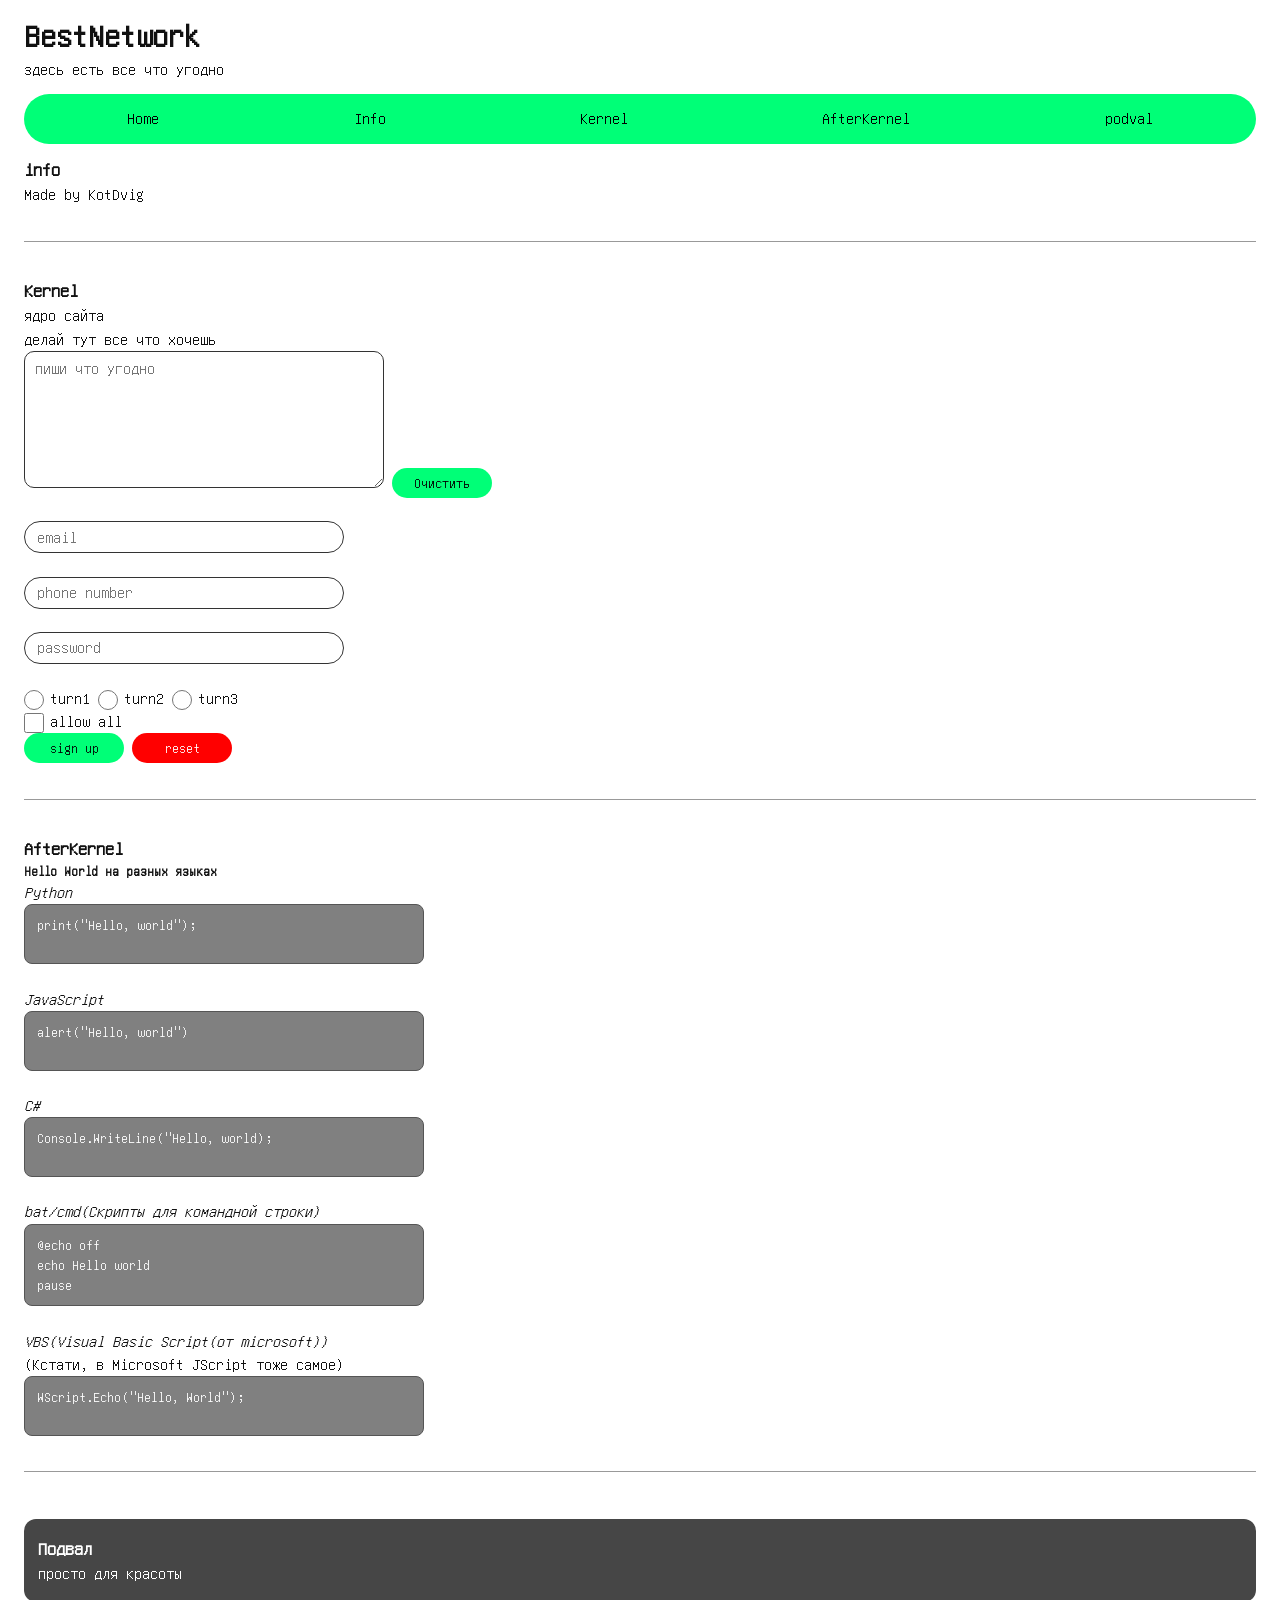
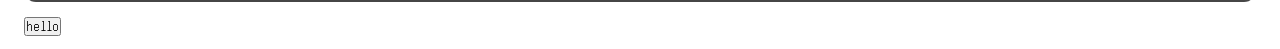
<file: index.html>
<!DOCTYPE html>
<html lang="en">
<head>
    <meta charset="UTF-8">
    <meta name="viewport" content="width=device-width, initial-scale=1.0">
    <title>Document</title>
    <link rel="stylesheet" href="./style/style.css">
</head>
<body>
	<h1 id="Home">BestNetwork</h1>
    <p>здесь есть все что угодно</p>
    <div class="panel">
        <div class = "buttons">
            <p><a class="link" href="#home">Home</a></p>
            <p><a class="link" href="#info">Info</a></p>
            <p><a class="link" href="#kernel">Kernel</a></p>
            <p><a class="link" href="#AfterKernel">AfterKernel</a></p>
            <p><a class="link" href="#podval">podval</a></p>

        </div>
    </div>
    <h3 id="info">info</h3>
    <p>Made by KotDvig</p>
    <br>
    <hr>
    <br>
    <h3 id="kernel">Kernel</h3>
    <p>ядро сайта</p>
    <p>делай тут все что хочешь</p>
    <form>
        <textarea placeholder="пиши что угодно" cols="25" rows="7"></textarea>
        <input class="tap" type="reset" value="Очистить">
    </form>
    <br>
    <form>
        <input class="write" type="email" placeholder="email">
        <br>
        <br>
        <input class="write" type="tel" placeholder="phone number">
        <br>
        <br>
        <input class="write" type="password" placeholder="password">
        <br>
        <br>
        <input type="radio" name="turn">turn1
        <input type="radio" name="turn">turn2
        <input type="radio" name="turn">turn3
        <br>
        <input type="checkbox">allow all
        <br>
        <input class="tap" type="submit" value="sign up">
        <input class="tap2" type="reset" value="reset">
    </form>
    <br>
    <hr>
    <br>
    <h3 id="AfterKernel">AfterKernel</h3>
    <h5>Hello World на разных языках</h5>
    <p><i>Python</i></p>
    <div class="prog">
        <p>print("Hello, world");</p>
    </div>
    <br>
    <p><i>JavaScript</i></p>
    <div class="prog">
        <p>alert("Hello, world")</p>
    </div>
    <br>
    <p><i>C#</i></p>
    <div class="prog">
        <p>Console.WriteLine("Hello, world);</p>
    </div>
    <br>
    <p><i>bat/cmd(Скрипты для командной строки)</i></p>
    <div class="prog">
        <p>@echo off</p>
        <p>echo Hello world</p>
        <p>pause</p>
    </div>
    <br>
    <p><i>VBS(Visual Basic Script(от microsoft))</i></p>
    <p>(Кстати, в Microsoft JScript тоже самое)</p>
    <div class="prog">
        <p>WScript.Echo("Hello, World");</p>
    </div>
    <br>
    <hr>
    <br>
    <div class="podval">
        <h3 id="podval">Подвал</h3>
        <p>просто для красоты</p>
    </div>
   <button>hello</button>
    
</body>
</html>
</file>
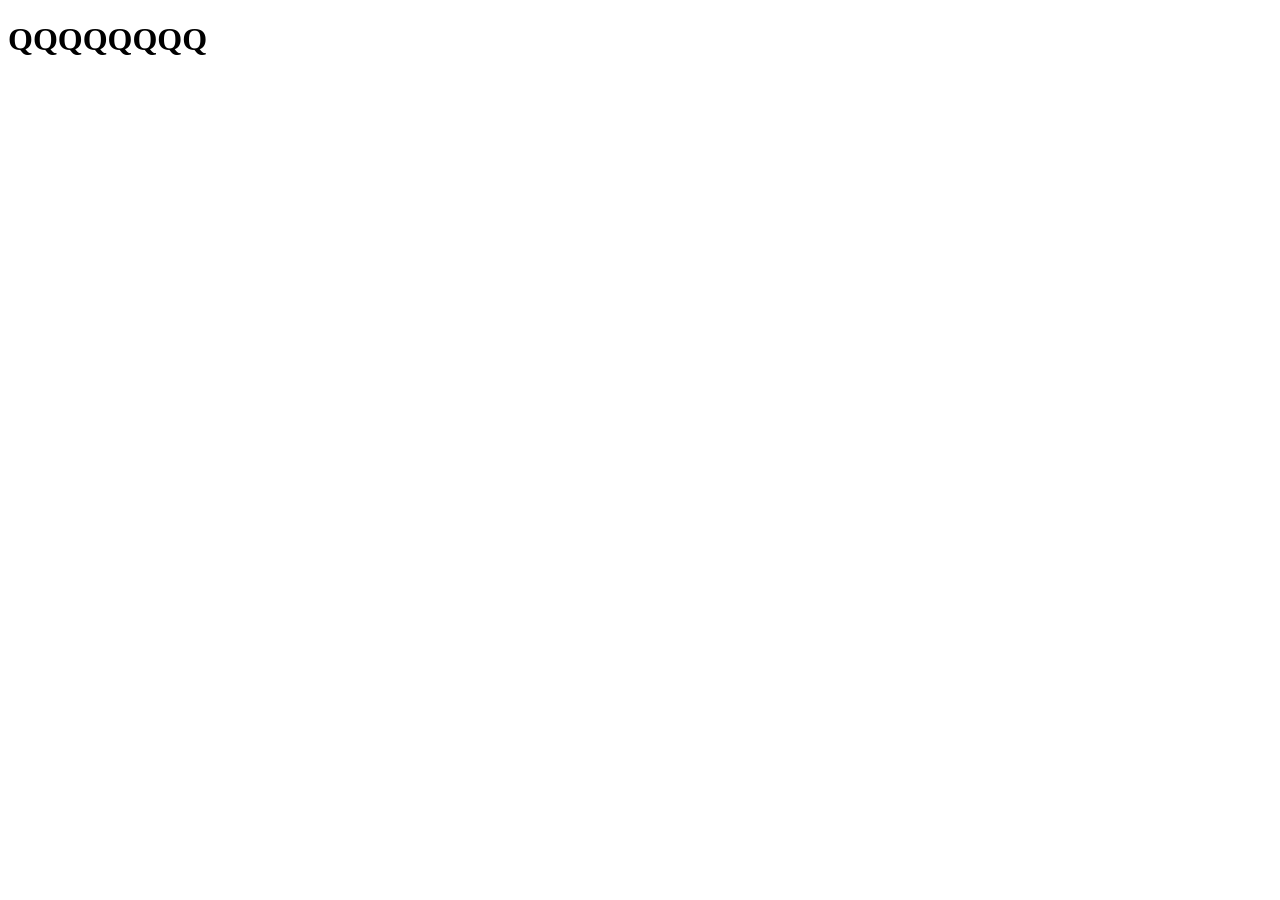
<file: index2.html>
<!DOCTYPE html>
<html lang="en">
<head>
    <meta charset="UTF-8">
    <meta name="viewport" content="width=device-width, initial-scale=1.0">
    <title>Document</title>
</head>
<body>
    <h1>QQQQQQQQ</h1>
</body>
</html>
</file>
<file: style/style.css>
/* =====================================================
   ШРИФТ
   ===================================================== */
@font-face{
    font-family: 'Unifont';
    src: url('../fonts/unifont-16.0.04\ \(1\).ttf') format('truetype');
    font-weight: 400;
    font-style: normal;
    font-display: swap;
}

/* =====================================================
   БАЗА
   ===================================================== */
*, *::before, *::after{
    font-family: "Unifont", monospace;
    margin: 0;
    padding: 0;
    box-sizing: border-box;
}



body{
    /* Вместо фиксированных 1535px на панели — ограничиваем всю страницу */
    max-width: 1535px;
    margin: 0 auto;
    padding: 12px clamp(8px, 2vw, 24px); /* отступы по бокам, сжимаются на телефоне */
    overflow-x: hidden;                  /* страховка от горизонтального скролла */
    line-height: 1.45;
    color: #111;
    background: #fff;
}



hr{
    border: none;
    border-top: 1px solid #999;
    margin: 12px 0;
}



/* =====================================================
   ПАНЕЛЬ НАВИГАЦИИ
   ===================================================== */
.panel{
    background-color: rgb(0, 255, 119);
    width: 100%;            /* было 1535px — теперь растягивается по body */
    min-height: 50px;
    height: auto;
    border-radius: 25px;
    display: flex;
    align-items: center;
    margin: 12px 0;
    transition: background-color .2s;
}

.buttons{
    display: flex;
    justify-content: space-around;
    align-items: center;
    flex-wrap: wrap;        /* разрешаем перенос, если не влезает */
    text-align: center;
    width: 100%;
    padding: 6px 8px;
    gap: 4px;
}

/* В HTML есть пустой <p></p> — прячем, чтобы не было лишних отступов/полос */
.buttons p:empty{
    display: none;
}

.buttons p{
    padding: 2px 6px;
}

.link{
    color: black;
    text-decoration: none;
    display: inline-block;
    padding: 4px 2px;
}

.panel:hover{ background-color: rgb(26, 255, 0); }

/* =====================================================
   КНОПКИ (.tap — зелёная, .tap2 — красная)
   ===================================================== */
.tap,
.tap2{
    border: none;
    border-radius: 25px;
    width: 100px;
    height: 30px;
    cursor: pointer;
    font-size: 14px;
}

.tap{  background-color: rgb(0, 255, 119); }
.tap2{ background-color: red; color: #fff; }

.tap:hover{  background-color: rgb(26, 255, 0); }
.tap2:hover{ background-color: rgb(255, 77, 0); }

/* =====================================================
   ПОЛЯ ВВОДА
   ===================================================== */
.write{
    border-radius: 25px;
    border: 1px solid #333;
    height: 32px;
    padding: 0 12px;
    width: 100%;
    max-width: 320px;
    font-size: 16px;        /* <16px — iOS зумит страницу при фокусе */
    outline: none;
}
.write:focus{
    border-color: rgb(0, 200, 90);
    box-shadow: 0 0 0 2px rgba(0,255,119,.35);
}

textarea{
    border-radius: 10px;
    border: 1px solid #333;
    width: 100%;
    max-width: 360px;
    padding: 8px 10px;
    font-size: 16px;
    resize: vertical;
    outline: none;
}
textarea:focus{
    border-color: rgb(0, 200, 90);
    box-shadow: 0 0 0 2px rgba(0,255,119,.35);
}

/* Радио и чекбоксы — крупнее и с отступами (в HTML они без <label>) */
input[type="radio"],
input[type="checkbox"]{
    width: 20px;
    height: 20px;
    accent-color: rgb(0, 200, 90);
    vertical-align: middle;
    margin: 0 6px 0 0;
    cursor: pointer;
}
/* немного воздуха между группами radio / checkbox и текстом */
input[type="radio"] + *,
input[type="checkbox"] + *{ vertical-align: middle; }

/* =====================================================
   БЛОКИ КОДА "Hello World"
   ===================================================== */
.prog{
    width: 100%;
    max-width: 400px;
    height: auto;
    min-height: 60px;
    border: 1px solid #555;
    border-radius: 8px;
    background-color: grey;
    color: white;
    padding: 10px 12px;
    overflow-x: auto;          /* длинные строки не ломают вёрстку */
    font-size: 14px;
}

.prog p{
    white-space: pre-wrap;     /* сохраняет отступы в коде */
    word-break: break-word;
}

/* =====================================================
   ПОДВАЛ
   ===================================================== */
.podval{
    background-color: rgb(70, 70, 70);
    color: white;
    padding: 16px 14px;
    border-radius: 12px;
    margin: 12px 0;
}
.podval h1{ margin-bottom: 6px; }


/* =====================================================
   АДАПТИВ
   ===================================================== */

/* ---------- Планшеты / небольшие ноутбуки ---------- */
@media (max-width: 1024px){
    .write{ max-width: 100%; }
    textarea{ max-width: 100%; }
    .prog{ max-width: 100%; }
}

/* ---------- Телефоны ---------- */
@media (max-width: 640px){

    body{
        padding: 8px 10px;
        font-size: 14px;
    }

    /* Заголовок сайта по центру, чтобы не «прилипал» к краю */
    h1#Home,
    h1#Home + p{
        text-align: center;
    }

    /* --- Меню: столбик, крупные зоны нажатия --- */
    .panel{
        border-radius: 16px;
        margin: 10px 0;
    }
    .buttons{
        flex-direction: column;
        gap: 0;
        padding: 4px 0;
    }
    .buttons p{
        width: 100%;
        padding: 0;
    }
    /* разделитель между пунктами — border-top (а не bottom),
       чтобы после скрытого пустого <p> не оставалось полоски */
    .buttons p:not(:empty) + p:not(:empty){
        border-top: 1px solid rgba(0,0,0,.15);
    }
    .link{
        display: block;
        width: 100%;
        padding: 12px 8px;   /* удобно попадать пальцем */
        font-size: 16px;
    }

    /* --- Кнопки на всю ширину, высота 44px (рекомендация Apple/Google) --- */
    .tap,
    .tap2{
        width: 100%;
        height: 44px;
        font-size: 16px;
        border-radius: 22px;
    }
    /* в форме с textarea кнопка «Очистить» идёт сразу под textarea */
    form > textarea + .tap{
        margin-top: 10px;
    }
    /* в форме регистрации submit и reset стоят рядом — разносим по вертикали */
    form .tap + .tap2,
    form .tap2{
        margin-top: 8px;
    }

    /* --- Поля ввода на всю ширину --- */
    .write{
        max-width: 100%;
        height: 42px;
        font-size: 16px;
    }
    textarea{
        max-width: 100%;
        font-size: 16px;
    }

    /* --- Радио/чекбоксы крупнее --- */
    input[type="radio"],
    input[type="checkbox"]{
        width: 24px;
        height: 24px;
        margin: 8px 8px 8px 0;
    }

    /* --- Блоки кода --- */
    .prog{
        max-width: 100%;
        font-size: 13px;
        padding: 10px;
        border-radius: 10px;
    }

    /* --- hr компактнее --- */
    hr{ margin: 10px 0; }

    /* --- Подвал --- */
    .podval{
        text-align: center;
        border-radius: 10px;
        padding: 14px 12px;
    }
}

/* ---------- Очень узкие экраны (iPhone SE, Galaxy Fold…) ---------- */
@media (max-width: 360px){
    body{ font-size: 13px; }

    .link{ font-size: 15px; padding: 11px 6px; }

    .tap,
    .tap2{ height: 42px; font-size: 15px; }

    .prog{ font-size: 12px; }

    h1#Home{ font-size: 1.25rem; }
}
</file>
